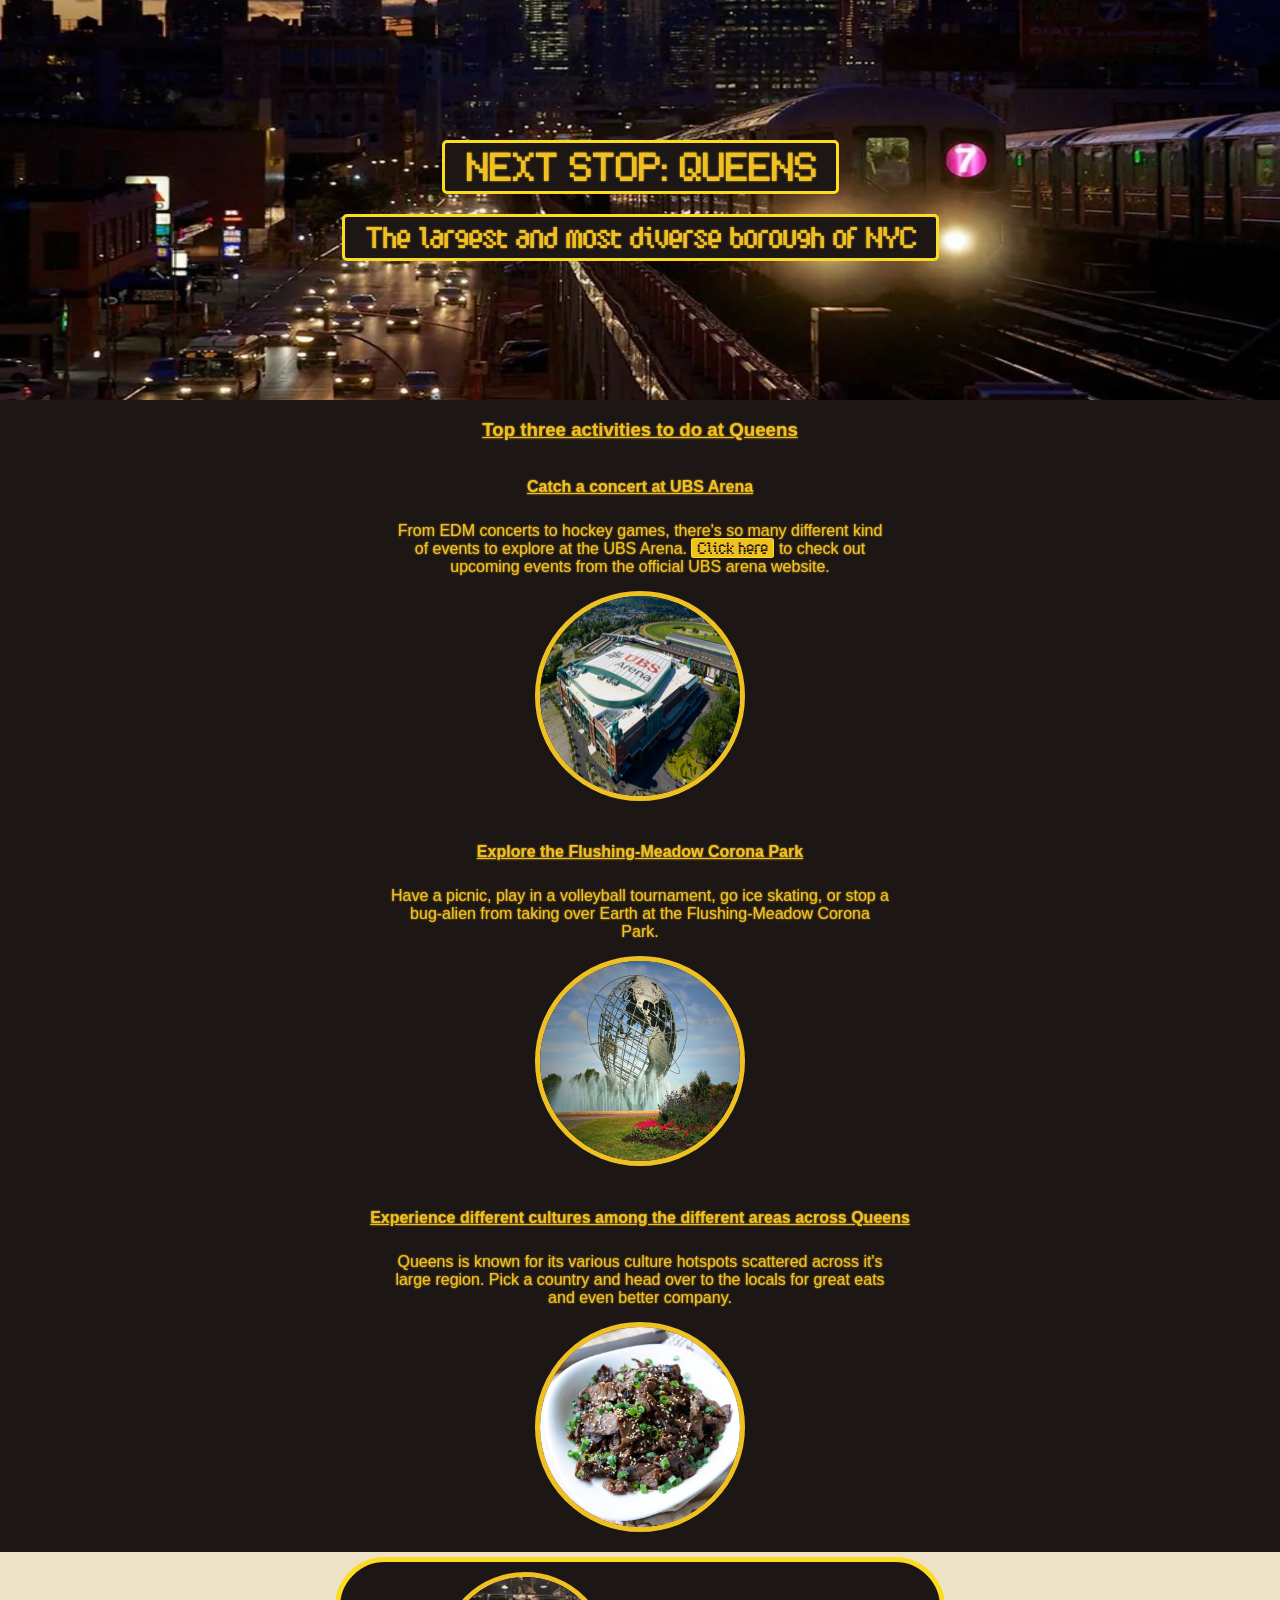
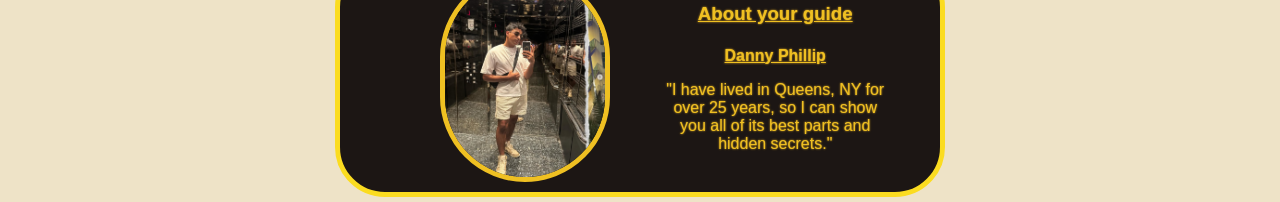
<file: Hometown Project/index.html>
<!DOCTYPE html>
<html>
    <head>
        <link rel="stylesheet" href="styles.css">
    </head>
    <body>

        <!-- HERO SECTION -->
        <div id="hero">
            <h1 class="text-bubble" id="title">NEXT STOP: QUEENS</h1>
            <h2 class="text-bubble" id="subtitle">The largest and most diverse borough of NYC</h2>
        </div>

        <!-- ACTIVITIES SECTION -->
        <h3>Top three activities to do at Queens</h3>
        <div class="activities">
            <div class="activity">  
                <h4>Catch a concert at UBS Arena</h4>
                <p class="description">From EDM concerts to hockey games, there's so many different kind of events to explore at the UBS Arena. <a href="https://ubsarena.com/" target="_blank" class="link">Click here</a> to check out upcoming events from the official UBS arena website.</p>
                <img src="images/ubs-arena.jpg" class="img" alt="A drone view of the UBS Arena from above">
            </div>
            
            <div class="activity">
                <h4>Explore the Flushing-Meadow Corona Park</h4>
                <p class="description">Have a picnic, play in a volleyball tournament, go ice skating, or stop a bug-alien from taking over Earth at the Flushing-Meadow Corona Park.</p>
                <img src="images/fmcp.jpg" class="img" alt="The large globe, the centerpiece of the Flushing-Meadow Corona Park.">
            </div>

            <div class="activity">
                <h4>Experience different cultures among the different areas across Queens</h4>
                <p class="description">Queens is known for its various culture hotspots scattered across it's large region. Pick a country and head over to the locals for great eats and even better company.</p>
                <img src="images/kbbq.jpg" class="img" alt="A plate of Korean styled Bulgogi seasoned with sesame seeds and scallions.">
            </div>    
        </div>

        <!-- GUIDE SECTION -->
        <div id="footer">
            <div class="card">
                <img id="pfp" src="./images/ig-post.png" alt="Danny Phillip standing in an elevator taking a full body selfie." class="img">
                <div>
                    <h3>About your guide</h3>
                    <h4>Danny Phillip</h4>
                    <p>"I have lived in Queens, NY for over 25 years, so I can show you all of its best parts and hidden secrets."</p>
                    
                </div>
            </div>
        </div>
    </body>
</html>
</file>
<file: Hometown Project/styles.css>
@font-face {
    font-family: subway-ticker;
    src: url("SUBWT___.ttf")
}

body {
    margin: 0;
    text-align: center;
    background-color: #1c1614;
    font-family: Helvetica, Arial, sans-serif;
    color: #efc022;
    text-shadow: 0 0 2px #F6BC26;
}

#hero {
    background-image: url("images/subway.png");
    background-size: 100% 100%;
    height: 400px;
    display: flex;
    flex-direction: column;
    justify-content: center;
    font-family:  "subway-ticker";
}

.text-bubble {
    display: flex;
    justify-content: center;
    margin: 10px auto 10px auto;
    color: #efc022;
    background-color: #1c1614;
    padding: 10px 20px;
    border-radius: 5px;
    border: 3px solid #fbdc20;
}

h3, h4 {
    margin-bottom: 0;
    text-decoration: underline;
}

.activities {
    display: flex;
    justify-content: space-evenly;
    margin: 0 auto 15px;
}

.activity {
    display: flex;
    flex-direction: column;
    align-items: center;
}

.activity h4 {
    min-height: 50px;
    display: flex;
    justify-content: center;
    align-items: center;
}

.description {
    width: 500px;
    margin: 10px 20px;
}

.link {
    font-family:  "subway-ticker";
    font-size: smaller;
    font-weight: bold;
    color: #1c1614;
    text-decoration: none;
    background-color: #efc022;
    padding: 3px 5px;
    border: 1px solid #fbdc20;
    border-radius: 3px;
}

.img {
    height: 200px;
    width: 200px;
    border-radius: 200px 200px;
    margin: 5px auto;
    border: 5px solid #efc022;
}

#footer {
    background-color: #eee3c7;
    padding: 5px;
    display: flex;
    justify-content: center;
}

.card {
    background-color: #1c1614;
    width: 500px;
    display: flex;
    justify-content: space-evenly;
    align-items: center;
    padding: 10px 50px;
    border: 5px solid #fbdc20;
    border-radius: 50px;
}

#pfp {
    border-radius: 500px 500px;
    border: 5px solid #efc022;
    margin: 0 50px;
}

@media (max-width: 1650px) {
  .activities {
    flex-direction: column;
  }
}


/*
Color Palette
Red= #D82233
Orange= #EB6800
Green= #799534
Purple= #9A38A1
Yellow= #F6BC26
Background= #eee3c7
Text= #fbdc20
Back= #1c1614
 */
</file>
